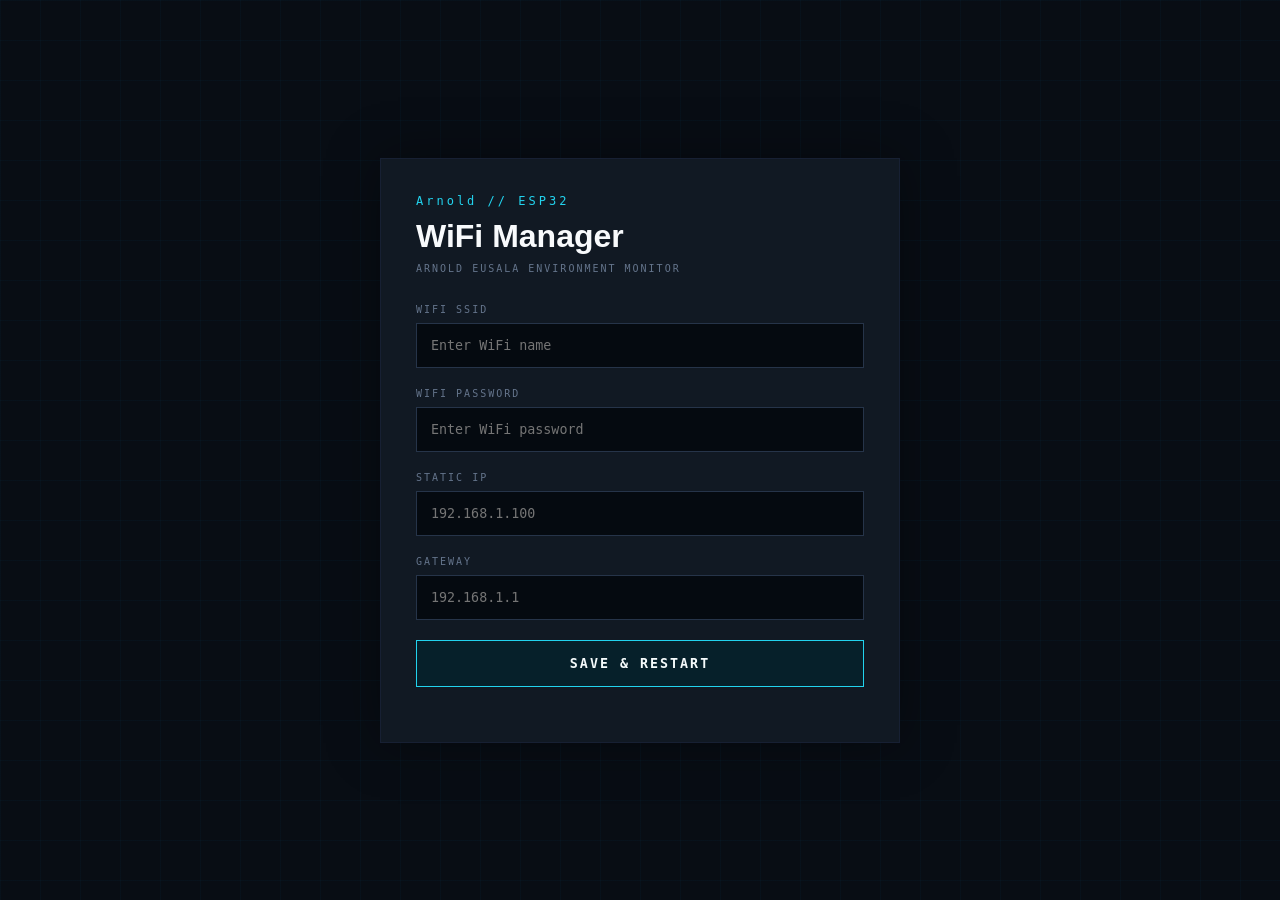
<file: wifi.html>
<!DOCTYPE html>
<html lang="en">
<head>
    <meta charset="UTF-8">
    <meta name="viewport" content="width=device-width, initi6-scale=1.0">
    <title>CORE // WiFi Manager</title>

    <style>
        * {
            box-sizing: border-box;
            margin: 0;
            padding: 0;
        }

        body {
            min-height: 100vh;
            background: #080d14;
            color: #dbeafe;
            font-family: "Segoe UI", Arial, sans-serif;
            display: flex;
            justify-content: center;
            align-items: center;
            padding: 20px;
        }

        .grid {
            position: fixed;
            inset: 0;
            z-index: -1;
            background-image:
                linear-gradient(rgba(14,165,233,.035) 1px, transparent 1px),
                linear-gradient(90deg, rgba(14,165,233,.035) 1px, transparent 1px);
            background-size: 40px 40px;
        }

        .card {
            width: 100%;
            max-width: 520px;
            background: #111923;
            border: 1px solid #172033;
            padding: 35px;
            box-shadow: 0 0 50px rgba(0,0,0,.35);
        }

        .brand {
            color: #22d3ee;
            font-family: monospace;
            font-size: 12px;
            letter-spacing: 3px;
            margin-bottom: 10px;
        }

        h1 {
            color: #f8fafc;
            font-size: 32px;
            margin-bottom: 8px;
        }

        .subtitle {
            color: #64748b;
            font-family: monospace;
            font-size: 10px;
            letter-spacing: 2px;
            margin-bottom: 30px;
        }

        label {
            display: block;
            color: #64748b;
            font-family: monospace;
            font-size: 10px;
            letter-spacing: 2px;
            margin-bottom: 8px;
        }

        input {
            width: 100%;
            padding: 14px;
            margin-bottom: 20px;
            background: #050a10;
            color: #f8fafc;
            border: 1px solid #263449;
            outline: none;
            font-family: monospace;
        }

        input:focus {
            border-color: #22d3ee;
            box-shadow: 0 0 0 1px #22d3ee;
        }

        button {
            width: 100%;
            padding: 15px;
            background: #06202a;
            color: #f4fafb;
            border: 1px solid #22d3ee;
            font-family: monospace;
            font-weight: bold;
            letter-spacing: 2px;
            cursor: pointer;
        }

        button:hover {
            background: #083746;
        }

        .note {
            margin-top: 20px;
            color: #475569;
            font-family: monospace;
            font-size: 9px;
            line-height: 1.7;
        }
    </style>
</head>

<body>

<div class="grid"></div>

<div class="card">

    <div class="brand">Arnold // ESP32</div>

    <h1>WiFi Manager</h1>

    <div class="subtitle">
        ARNOLD EUSALA ENVIRONMENT MONITOR
    </div>

    <form method="POST" action="/">

        <label>WIFI SSID</label>
        <input
            type="text"
            name="ssid"
            placeholder="Enter WiFi name"
            required
        >

        <label>WIFI PASSWORD</label>
        <input
            type="password"
            name="pass"
            placeholder="Enter WiFi password"
        >

        <label>STATIC IP</label>
        <input
            type="text"
            name="ip"
            placeholder="192.168.1.100"
        >

        <label>GATEWAY</label>
        <input
            type="text"
            name="gateway"
            placeholder="192.168.1.1"
        >

        <button type="submit">
            SAVE &amp; RESTART
        </button>

    </form>

    <div class="note">
        
    </div>

</div>

</body>
</html>
</file>
